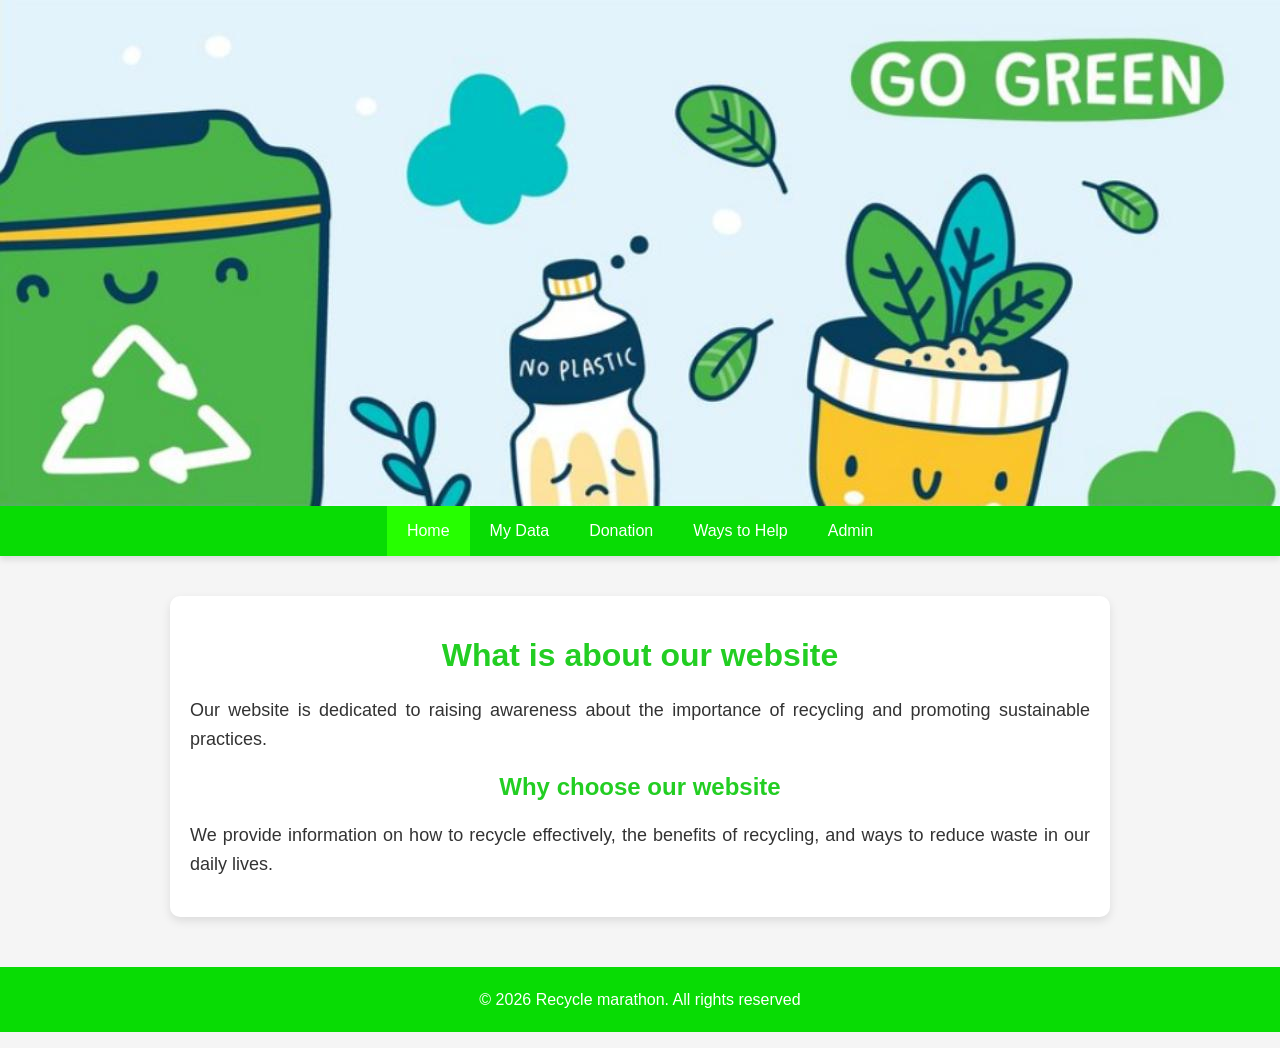
<file: index.html>
<!DOCTYPE html>
<html lang="en">
<head>
    <meta charset="UTF-8">
    <meta name="viewport" content="width=device-width, initial-scale=1.0">
    <title>Recycle Marathon</title>
    <link href="style2.css" rel="stylesheet" type="text/css" />
</head>
<body> 
<img src="GoGreen.jpg" alt="Go Green" class="banner"> 

<ul class="navbar-main">
  <li><a href="index.html" class="active">Home </a></li>
  <li><a href="my-data.html">My Data</a></li>
  <li><a href="donation.html">Donation</a></li>
  <li><a href="ways-to-help.html">Ways to Help</a></li>
  <li><a href="admin.php">Admin</a></li>
</ul>
 
  <div class="container">
    <h1>What is about our website</h1>  
    <p>Our website is dedicated to raising awareness about the importance of recycling and promoting sustainable practices.</p>
    <h2>Why choose our website</h2>
    <p>We provide information on how to recycle effectively, the benefits of recycling, and ways to reduce waste in our daily lives. </p>
  </div>
  <p class="website__rights">© 2026 Recycle marathon. All rights reserved</p>
</body>
</html>
</file>
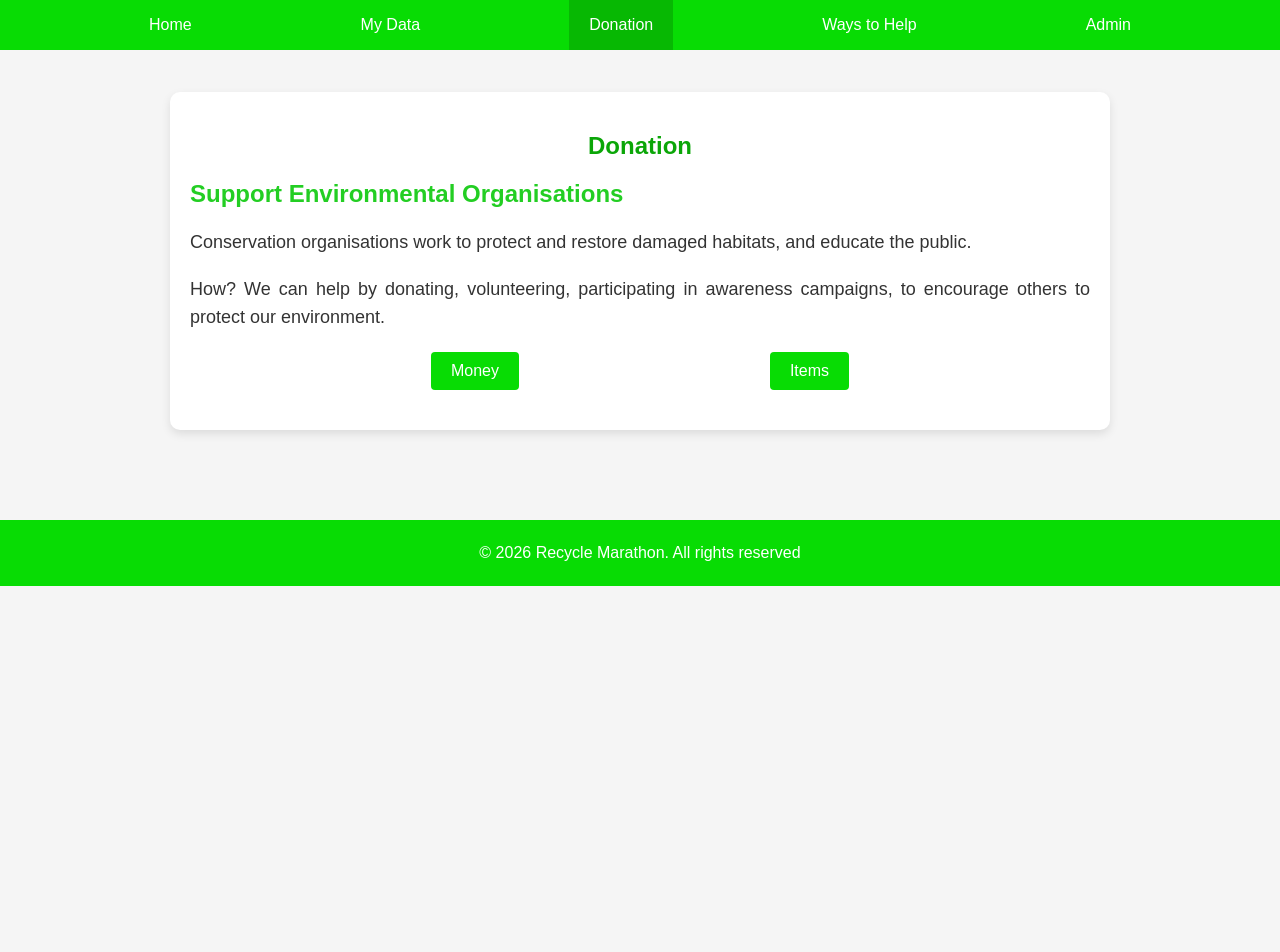
<file: donation.html>
<!DOCTYPE html>
<html lang="en">
<head>
  <meta charset="utf-8">
  <meta name="viewport" content="width=device-width, initial-scale=1.0">
  <title>Recycle Marathon</title>
  <link href="donation.css" rel="stylesheet" type="text/css">
</head>
<body>
  <ul class="navbar-main">
    <li><a href="index.html">Home</a></li>
    <li><a href="my-data.html">My Data</a></li>
    <li><a href="donation.html" class="active">Donation</a></li>
    <li><a href="ways-to-help.html">Ways to Help</a></li>
    <li><a href="admin.php">Admin</a></li>
  </ul>

  <div class="container">
    <section id="Support-environmental-organisations">
      <h1>Donation</h1>
      <h2>Support Environmental Organisations</h2>
      <p>Conservation organisations work to protect and restore damaged habitats, and educate the public.</p>
      <p>How? We can help by donating, volunteering, participating in awareness campaigns, to encourage others to protect our environment.</p>
    </section>

    <ul class="navbar-sub">
      <li><a href="Money.html">Money</a></li>
      <li><a href="Items.html">Items</a></li>
    </ul>
  </div>
    <p class="website__rights">© 2026 Recycle Marathon. All rights reserved</p>
</body>
</html>
</file>
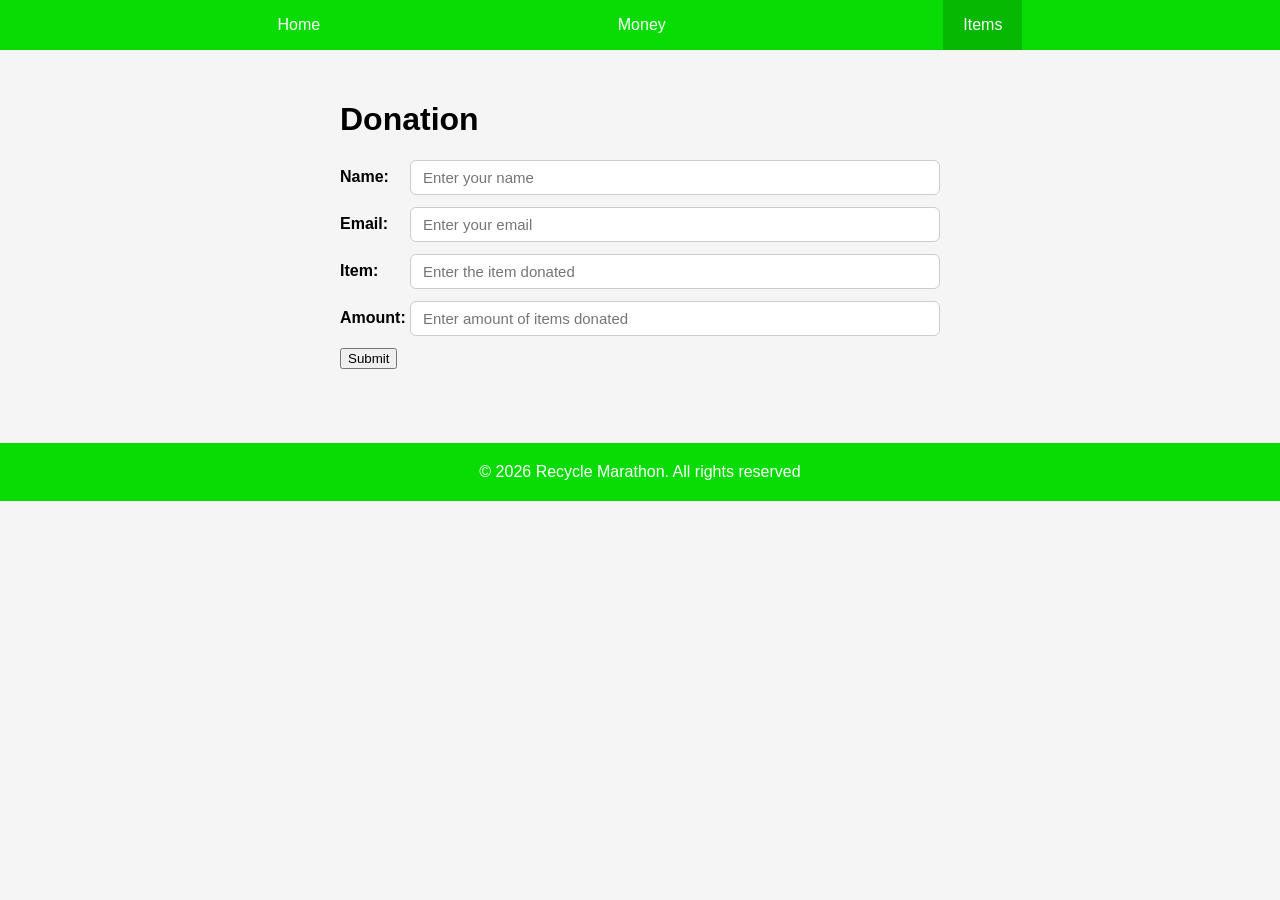
<file: Items.html>
<!DOCTYPE html>
<html lang="en">
<head>
  <meta charset="utf-8">
  <meta name="viewport" content="width=device-width, initial-scale=1.0">
  <title>Recycle Marathon</title>
  <link href="subDonation.css" rel="stylesheet" type="text/css">
</head>
<body>
  <ul class="navbar-sub">
    <li><a href="index.html">Home</a></li>
      <li><a href="Money.html">Money</a></li>
      <li><a href="Items.html" class="active">Items</a></li>
    </ul>

  <div class="container">
    <h1>Donation</h1>

     <div class="edit-row">
        <label>Name:</label>
        <input type="text" id="userName" placeholder="Enter your name" />
    </div>
    <div class="edit-row">
        <label>Email:</label>
        <input type="email" id="userEmail" placeholder="Enter your email" />
    </div>
    <div class="edit-row">
        <label>Item:</label>
        <input type="text" id="donationItem" placeholder="Enter the item donated" />
    </div>
    <div class="edit-row">
        <label>Amount:</label>
        <input type="number" id="donationAmount" placeholder="Enter amount of items donated" step="1" min="1" />
    </div>
    <button type="submit">Submit</button>
  </div>
    <p class="website__rights">© 2026 Recycle Marathon. All rights reserved</p>
</body>
</html>
</file>
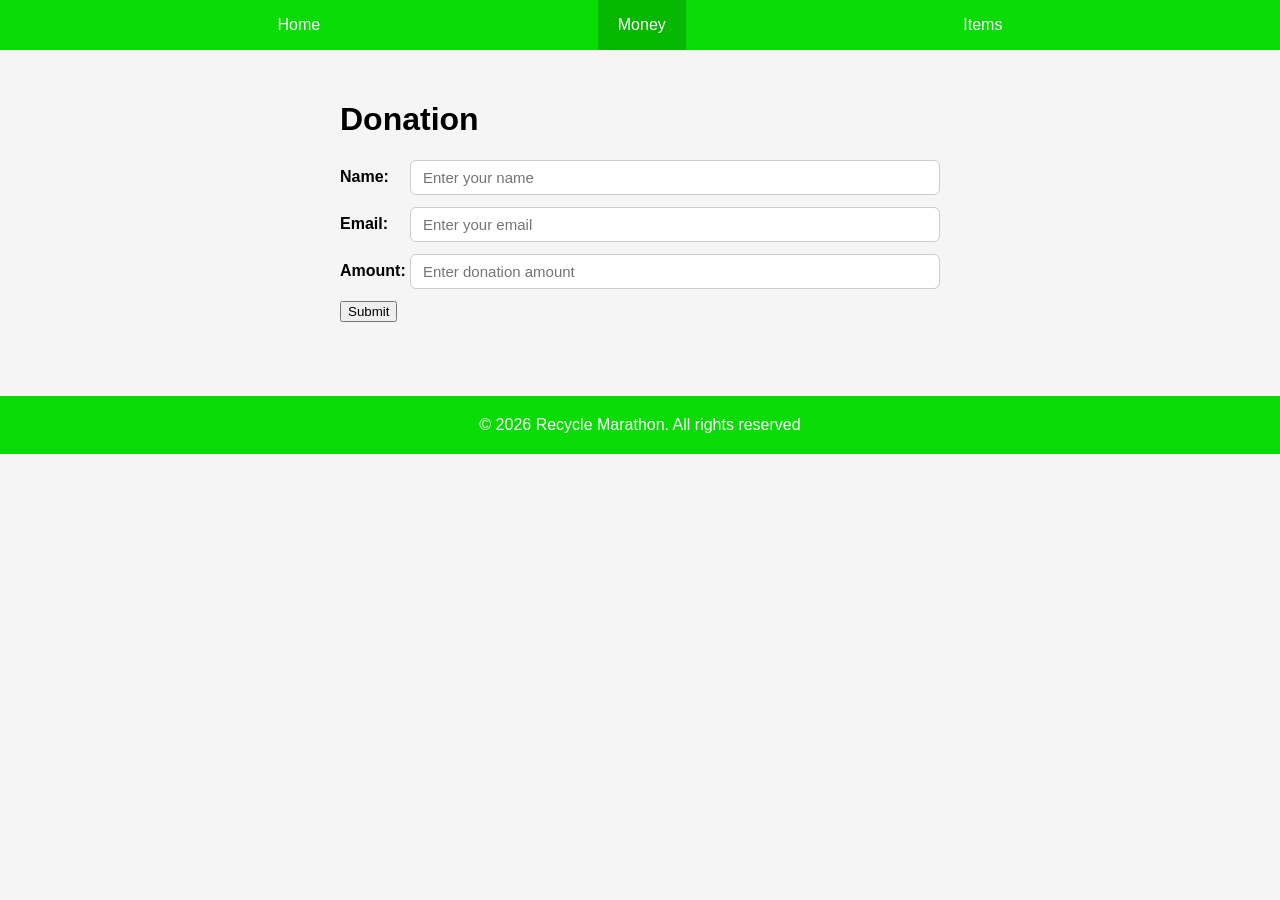
<file: Money.html>
<!DOCTYPE html>
<html lang="en">
<head>
  <meta charset="utf-8">
  <meta name="viewport" content="width=device-width, initial-scale=1.0">
  <title>Recycle Marathon</title>
  <link href="subDonation.css" rel="stylesheet" type="text/css">
</head>
<body>
  <ul class="navbar-sub">
      <li><a href="index.html">Home</a></li>
     <li><a href="Money.html" class="active">Money</a></li>
     <li><a href="Items.html">Items</a></li>
    </ul>

  <div class="container">
    <h1>Donation</h1>

     <div class="edit-row">
        <label>Name:</label>
        <input type="text" id="userName" placeholder="Enter your name" />
    </div>
    <div class="edit-row">
        <label>Email:</label>
        <input type="email" id="userEmail" placeholder="Enter your email" />
    </div>
    <div class="edit-row">
        <label>Amount:</label>
        <input type="number" id="donationAmount" placeholder="Enter donation amount" step="0.01" min="1" />
      </div>
      <button type="submit">Submit</button>
  </div>
    <p class="website__rights">© 2026 Recycle Marathon. All rights reserved</p>
</body>
</html>
</file>
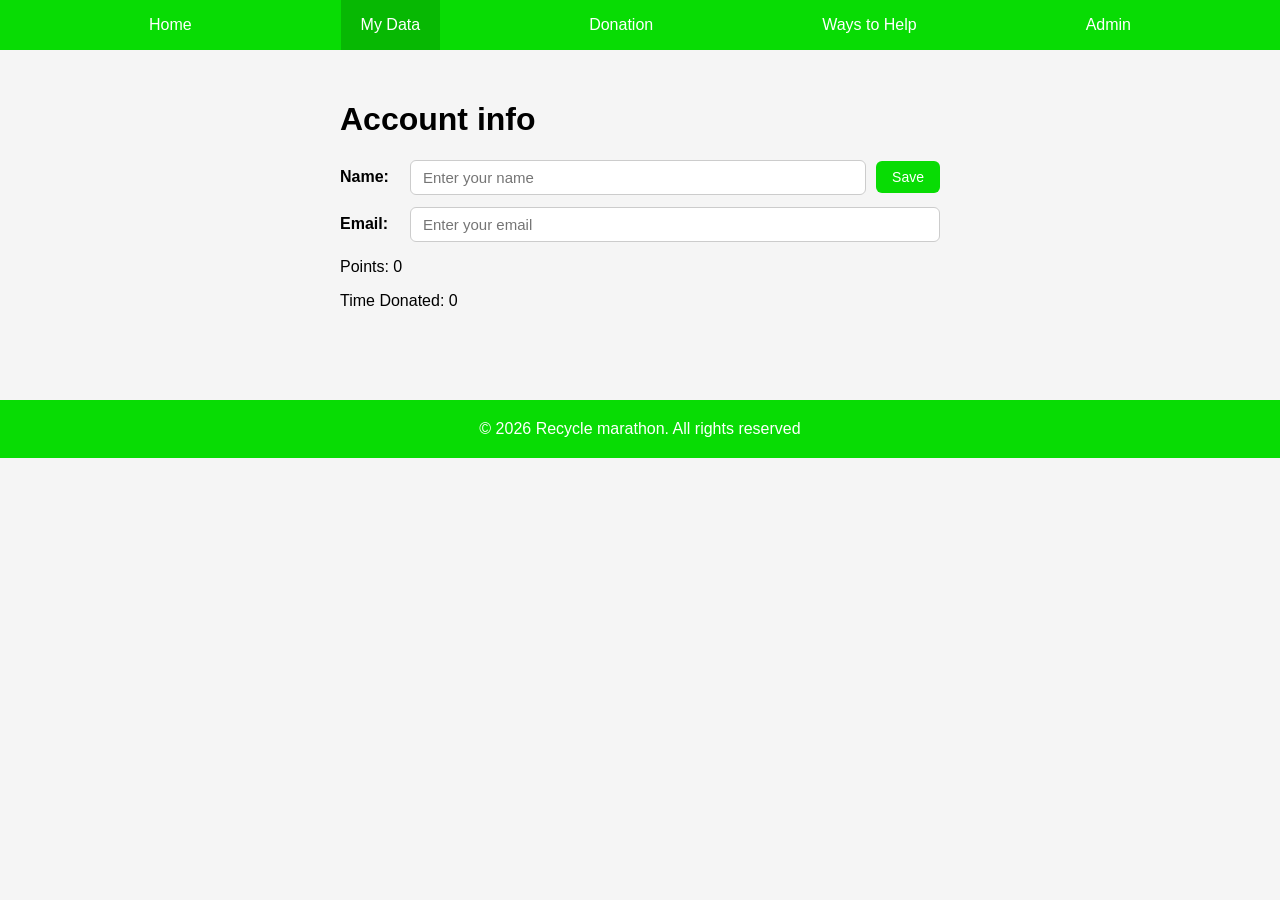
<file: my-data.html>
<!DOCTYPE html>
<html lang="en">
<head>
    <meta charset="UTF-8">
    <meta name="viewport" content="width=device-width, initial-scale=1.0">
    <title>Recycle Marathon</title>
    <link href="my-data.css" rel="stylesheet" type="text/css" />
    <script src="my-data.js"></script>
</head>
<body> 
<ul class="navbar-main">
  <li><a href="index.html">Home </a></li>
  <li><a href="my-data.html" class="active">My Data</a></li>
  <li><a href="donation.html">Donation</a></li>
  <li><a href="ways-to-help.html">Ways to Help</a></li>
  <li><a href="admin.php">Admin</a></li>
</ul>
    <div class="container">
    <h1>Account info</h1>
    <div class="edit-row">
        <label>Name:</label>
        <input type="text" id="userName" placeholder="Enter your name" />
        <button onclick="saveProfile()">Save</button>
    </div>
    <div class="edit-row">
        <label>Email:</label>
        <input type="email" id="userEmail" placeholder="Enter your email" />
    </div>
    <p>Points: <span id="totalPoints">0</span></p>
    <p>Time Donated: <span id="timeDonated">0</span></p>
</div>
    <p class="website__rights">© 2026 Recycle marathon. All rights reserved</p>
</body>
</html>
</file>
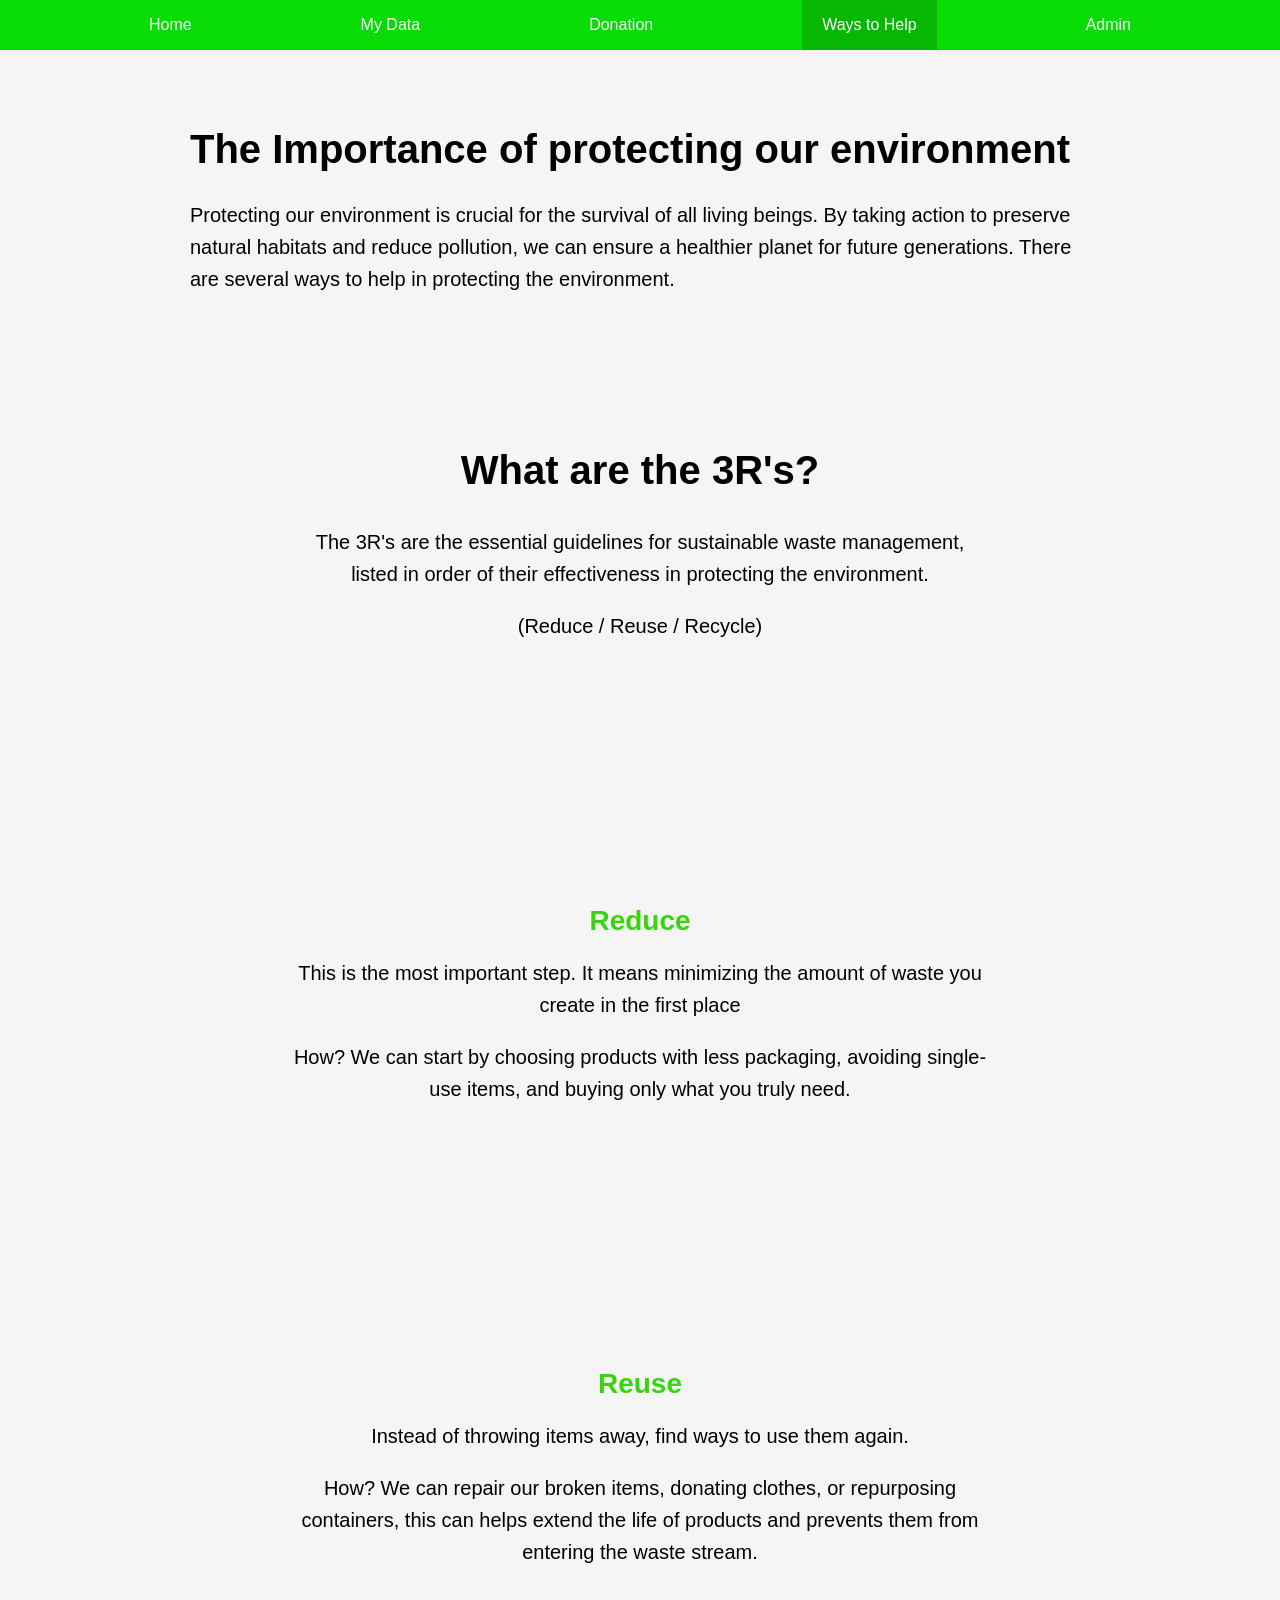
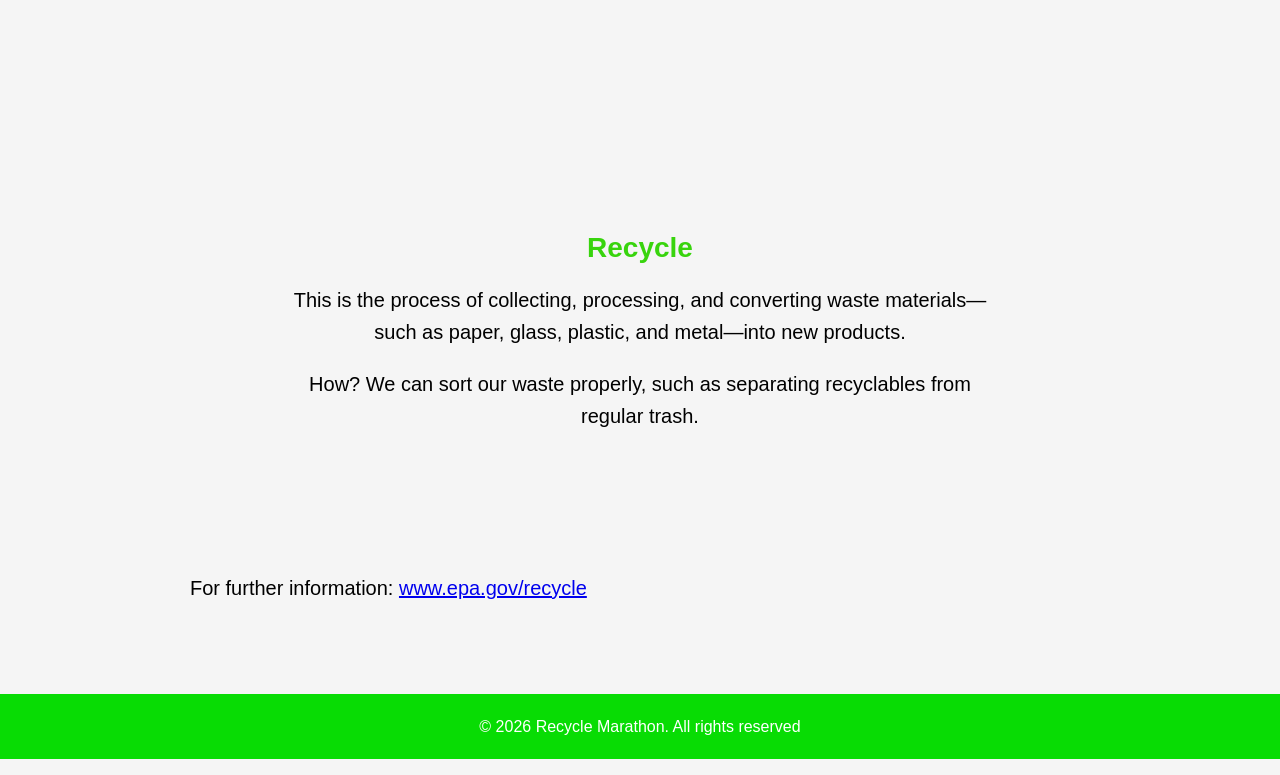
<file: ways-to-help.html>
<!DOCTYPE html>
<html lang="en">
<head>
  <meta charset="utf-8">
  <meta name="viewport" content="width=device-width, initial-scale=1.0">
  <title>Recycle Marathon</title>
  <link href="ways-to-help.css" rel="stylesheet" type="text/css">
</head>
<body>

  <ul class="navbar-main">
  <li><a href="index.html">Home</a></li>
  <li><a href="my-data.html">My Data</a></li>
  <li><a href="donation.html">Donation</a></li>
  <li><a href="ways-to-help.html" class="active">Ways to Help</a></li>
  <li><a href="admin.php">Admin</a></li>
</ul>
 
  <div class="container">
    <h1>The Importance of protecting our environment</h1>
    <p>Protecting our environment is crucial for the survival of all living beings. By taking action to preserve natural habitats and reduce pollution, we can ensure a healthier planet for future generations. There are several ways to help in protecting the environment.</p>
    <section id="Practice-3R">
      <h1>What are the 3R's?</h1>
      <p>The 3R's are the essential guidelines for sustainable waste management, listed in order of their effectiveness in protecting the environment.</p>
      <p>(Reduce / Reuse / Recycle)</p>
    </section>
    <section id="Reduce"> 
      <h2>Reduce</h2>
      <p> This is the most important step. It means minimizing the amount of waste you create in the first place</p>   
      <p>How? We can start by choosing products with less packaging, avoiding single-use items, and buying only what you truly need.</p>
    </section>
    <section id="Reuse">
      <h2>Reuse</h2>
      <p> Instead of throwing items away, find ways to use them again. </p> 
      <p> How? We can repair our broken items, donating clothes, or repurposing containers, this can helps extend the life of products and prevents them from entering the waste stream.</p>
    </section>
    <section id="Recycle">
      <h2>Recycle</h2>
      <p> This is the process of collecting, processing, and converting waste materials—such as paper, glass, plastic, and metal—into new products.</p>
      <p>How? We can sort our waste properly, such as separating recyclables from regular trash.</p>
    </section>
      <p>For further information:
    <a href="https://www.epa.gov/recycle/recycling-basics-and-benefits" target="_blank">
      www.epa.gov/recycle</a>
      </p>
  </div>

  <p class="website__rights">© 2026 Recycle Marathon. All rights reserved</p>
</body>
</html>
</file>
<file: style2.css>
body {
  margin: 0;
  padding: 0;
  font-family: Arial, sans-serif;
  background-color: #f5f5f5;
  text-align: center;
}

img.banner {
  width: 100%;
  height: auto;
  display: block;
  margin: 0;
  padding: 0;
}

ul.navbar-main {
  list-style-type: none;
  margin: 0;
  padding: 0;
  overflow: hidden;
  background-color: #08dc04;
  width: 100%;
  display: flex;
  flex-wrap: wrap;
  justify-content: center;
  box-shadow: 0px 4px 6px rgba(0, 0, 0, 0.1);
}

ul.navbar-main li a {
  display: block;
  color: #ffffff;
  text-align: center;
  padding: 16px 20px;
  text-decoration: none;
}

ul.navbar-main li a:hover:not(.active) {
  background-color: #26ff00cb;
}

ul.navbar-main .active {
  background-color: #26ff00;
}

.container {
  max-width: 900px;
  margin: 40px auto;
  padding: 20px;
  background-color: white;
  border-radius: 10px;
  box-shadow: 0px 4px 10px rgba(0, 0, 0, 0.1);
}

h1, h2 {
  color: #23ce23;
}

p {
  font-size: 18px;
  color: #333;
  line-height: 1.6;
  text-align: justify;
}

.website__rights {
  text-align: center;
  font-size: 16px;
  padding: 20px;
  background-color: #08dc04;
  color: white;
  margin-top: 50px;
}
</file>
<file: donation.css>
body {
  margin: 0;
  padding: 0;
  font-family: Arial, sans-serif;
  background-color: #f5f5f5;
  padding-top: 52px;
  min-height: 100vh;
  display: flex;
  flex-direction: column;
}

ul.navbar-main {
  list-style-type: none;
  margin: 0;
  padding: 0;
  overflow: hidden;
  background-color: #08dc04;
  position: fixed;
  top: 0;
  width: 100%;
  display: flex;
  flex-wrap: wrap;
  justify-content: space-evenly;
}

ul.navbar-main li a {
  display: block;
  color: #ffffff;
  text-align: center;
  padding: 16px 20px;
  text-decoration: none;
}

ul.navbar-main li a:hover:not(.active) {
  background-color: #07b803;
}

ul.navbar-main .active {
  background-color: #07b803;
}

/* Container */
.container {
  max-width: 900px;
  margin: 40px auto;
  padding: 20px;
  background-color: white;
  border-radius: 10px;
  box-shadow: 0px 4px 10px rgba(0, 0, 0, 0.1);
}

h1 {
  color: #0ba608;
  text-align: center;
}

h2 {
  color: #23ce23;
}

p {
  font-size: 18px;
  color: #333;
  line-height: 1.6;
  text-align: justify;
}

/* Sub navbar */
ul.navbar-sub {
  list-style-type: none;
  margin: 20px 0;
  padding: 0;
  display: flex;
  gap: 10px;
  justify-content: space-evenly;
}

ul.navbar-sub li a {
  display: block;
  color: #ffffff;
  background-color: #08dc04;
  text-align: center;
  padding: 10px 20px;
  text-decoration: none;
  border-radius: 4px;
  justify-content: space-evenly;
}

ul.navbar-sub li a:hover {
  background-color: #07b803;
}


.website__rights {
  text-align: center;
  font-size: 16px;
  padding: 20px;
  background-color: #08dc04;
  color: white;
  margin-top: 50px;
}
</file>
<file: subDonation.css>
body {
  margin: 0;
  padding: 0;
  font-family: Arial, sans-serif;
  background-color: #f5f5f5;
}
ul.navbar-sub {
  list-style-type: none;
  margin: 0;
  padding: 0;
  overflow: hidden;
  background-color: #08dc04;
  position: fixed;
  top: 0;
  width: 100%;
  display: flex;
  flex-wrap: wrap;
  justify-content: space-evenly;   
}

ul.navbar-sub li a {
  display: block;
  color: #ffffff;
  text-align: center;
  padding: 16px 20px;
  text-decoration: none;
}
ul.navbar-sub li a:hover:not(.active) {
  background-color: #07b803;
}
ul.navbar-sub .active {
  background-color: #07b803;
}

.container {
    padding: 80px 24px 24px;
    max-width: 600px;
    margin: 0 auto;
}

.edit-row {
    display: flex;
    align-items: center;
    gap: 10px;
    margin-bottom: 12px;
}

.edit-row label {
    width: 60px;
    font-weight: bold;
}

.edit-row input {
    padding: 8px 12px;
    border: 1px solid #ccc;
    border-radius: 6px;
    font-size: 15px;
    flex: 1;
}

.edit-row button {
    padding: 8px 16px;
    background-color: #08dc04;
    color: white;
    border: none;
    border-radius: 6px;
    cursor: pointer;
    font-size: 14px;
}

.website__rights {
  text-align: center;
  font-size: 16px;
  padding: 20px;
  background-color: #08dc04;
  color: white;
  margin-top: 50px;
}
</file>
<file: my-data.css>
body {
  margin: 0;
  padding: 0;
  font-family: Arial, sans-serif;
  background-color: #f5f5f5;
}
ul.navbar-main {
  list-style-type: none;
  margin: 0;
  padding: 0;
  overflow: hidden;
  background-color: #08dc04;
  position: fixed;
  top: 0;
  width: 100%;
  display: flex;
  flex-wrap: wrap;
  justify-content: space-evenly;   
}

ul.navbar-main li a {
  display: block;
  color: #ffffff;
  text-align: center;
  padding: 16px 20px;
  text-decoration: none;
}
ul.navbar-main li a:hover:not(.active) {
  background-color: #07b803;
}
ul.navbar-main .active {
  background-color: #07b803;
}

.container {
    padding: 80px 24px 24px;
    max-width: 600px;
    margin: 0 auto;
}

.edit-row {
    display: flex;
    align-items: center;
    gap: 10px;
    margin-bottom: 12px;
}

.edit-row label {
    width: 60px;
    font-weight: bold;
}

.edit-row input {
    padding: 8px 12px;
    border: 1px solid #ccc;
    border-radius: 6px;
    font-size: 15px;
    flex: 1;
}

.edit-row button {
    padding: 8px 16px;
    background-color: #08dc04;
    color: white;
    border: none;
    border-radius: 6px;
    cursor: pointer;
    font-size: 14px;
}

.website__rights {
  text-align: center;
  font-size: 16px;
  padding: 20px;
  background-color: #08dc04;
  color: white;
  margin-top: 50px;
}
</file>
<file: ways-to-help.css>
body {
  margin: 0;
  padding: 0;
  font-family: Arial, sans-serif;
  background-color: #f5f5f5;
}
ul.navbar-main {
  list-style-type: none;
  margin: 0;
  padding: 0;
  overflow: hidden;
  background-color: #08dc04;
  position: fixed;
  top: 0;
  width: 100%;
  display: flex;
  flex-wrap: wrap;
  justify-content: space-evenly;   
}

ul.navbar-main li a {
  display: block;
  color: #ffffff;
  text-align: center;
  padding: 16px 20px;
  text-decoration: none;
}
ul.navbar-main li a:hover:not(.active) {
  background-color: #07b803;
}
ul.navbar-main .active {
  background-color: #07b803;
}
.container {
  max-width: 900px;
  margin: auto;
  padding: 20px;
  margin-top: 80px; 
}

section {
  background-size: cover;
  background-position: center;
  padding: 100px;
  margin: 20px 0;
  border-radius: 10px;
  text-align: center;
}
/* Headings */
h1 {
  font-size: 40px;
}
h2 {
  font-size: 28px;
}
h2 {
  margin-bottom: 20px;
  color: #38d40d;
  text-align: center;
}
/* Paragraphs */
p {
  font-size: 20px;
  line-height: 1.6;
}

.website__rights {
  text-align: center;
  font-size: 16px;
  padding: 20px;
  background-color: #08dc04;
  color: white;
  margin-top: 50px;
}
</file>
